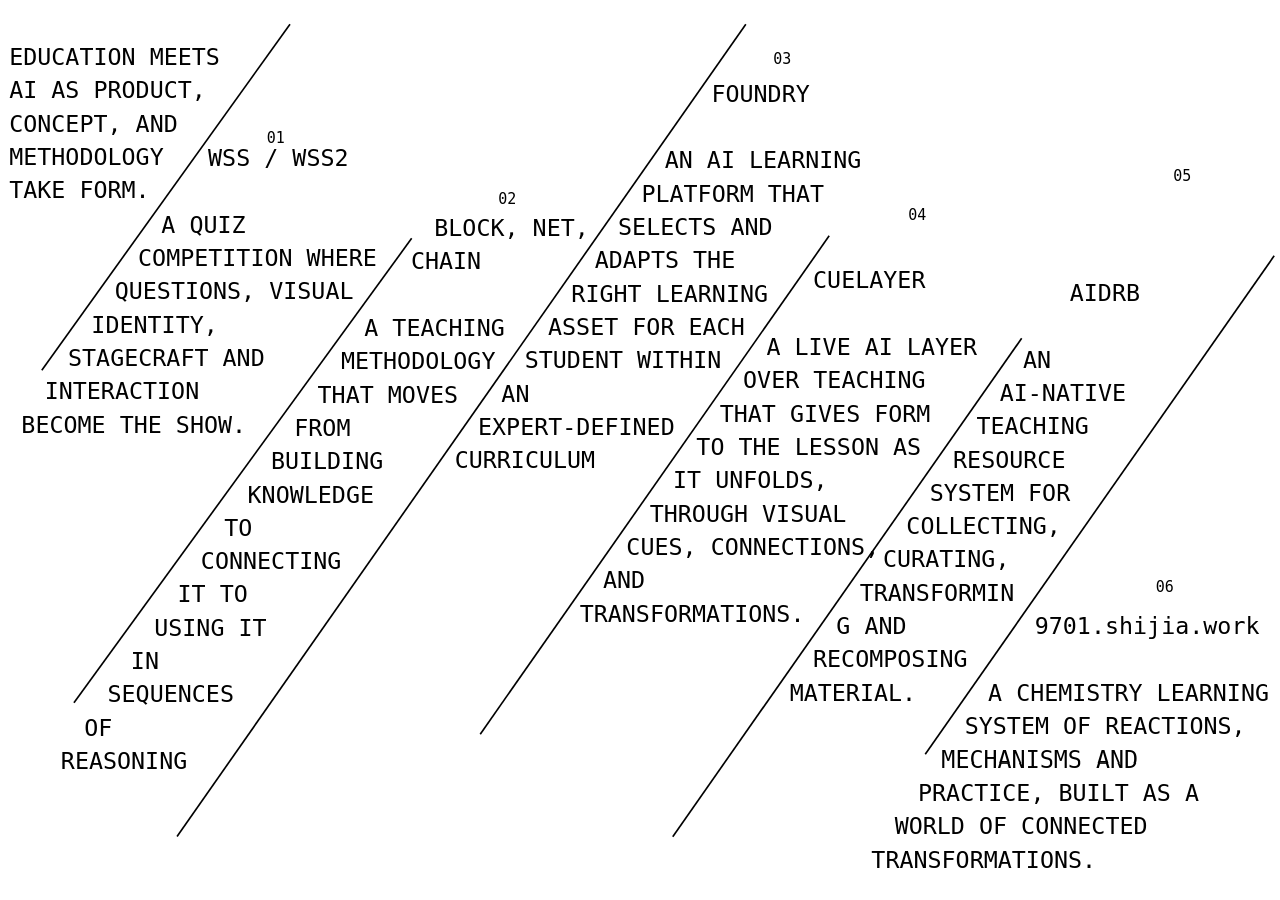
<file: index.html>
<!DOCTYPE html>
<html lang="en">
<head>
<meta charset="UTF-8" />
<meta name="viewport" content="width=device-width, initial-scale=1.0" />
<title>concept.shijia.work — redesigned diagonal frontpage</title>
<link rel="preconnect" href="https://fonts.googleapis.com">
<link rel="preconnect" href="https://fonts.gstatic.com" crossorigin>
<link href="https://fonts.googleapis.com/css2?family=Bodoni+Moda:ital,opsz,wght@0,6..96,400;0,6..96,500;1,6..96,400;1,6..96,500&family=Noto+Sans:ital,wght@0,400;0,600;0,800;1,400;1,600&display=swap" rel="stylesheet">
<link rel="stylesheet" href="styles.css" />
<link rel="stylesheet" href="navigation.css" />
<link rel="stylesheet" href="wss/content.css" />
</head>
<body>
<div class="viewport" id="viewport">
  <div class="scene" id="scene">
    <div class="project-world" id="projectWorld">
      <div class="project-scroll" id="projectScroll"></div>
    </div>
    <main class="stage" id="stage" aria-label="Concept portfolio index"></main>
    <div class="scan-world" id="scanWorld">
      <div class="project-kicker" id="scanKicker"></div>
      <h1 class="project-title" id="scanTitle"></h1>
      <div class="project-statement" id="scanStatement"></div>
    </div>
    <button class="back" id="backBtn">↙ INDEX / ESC</button>
  </div>
</div>
<script src="data.js"></script>
<script src="wss/design.js"></script>
<script src="wss/live.js"></script>
<script src="wss/content.js"></script>
<script src="app.js"></script>
<script src="navigation.js"></script>
</body>
</html>
</file>
<file: styles.css>
:root{
  --accent:#e9ff4f;
  --ease:cubic-bezier(.22,.76,.22,1);
}
*{box-sizing:border-box}
html,body{
  margin:0;width:100%;height:100%;overflow:hidden;
  background:#fff;color:#000;
}
body{display:grid;place-items:center}
button{font:inherit;color:inherit}

.viewport{
  position:relative;
  width:100vw;height:100vh;
  overflow:hidden;background:#fff;
}
.scene{
  position:absolute;
  left:50%;top:50%;
  width:1536px;height:1024px;
  transform-origin:center;
  background:#fff;color:#000;
  font-family:"Noto Sans Mono","Roboto Mono",monospace;
  cursor:crosshair;
}

/* ---------------- FRONT PAGE ---------------- */
.stage{
  position:absolute;inset:0;
  width:1536px;height:1024px;
  z-index:10;
  background:#fff;
  overflow:hidden;
}
.rule{
  position:absolute;
  height:2px;
  background:#000;
  transform-origin:0 50%;
}
.line{
  position:absolute;
  white-space:nowrap;
  font-size:28px;
  line-height:40px;
  font-weight:400;
  letter-spacing:0;
}
.index{
  position:absolute;
  white-space:nowrap;
  font-size:18px;
  line-height:24px;
  font-weight:400;
}

/* ---------------- PROJECT WORLD ---------------- */
.project-world,
.scan-world{
  position:absolute;inset:0;
  width:1536px;height:1024px;
  background:var(--accent);
  color:#000;
  overflow:hidden;
}
.project-world{
  z-index:1;
  opacity:0;
  pointer-events:none;
  transition:opacity 160ms ease;
}
.project-world.visible{opacity:1}
.opened .project-world{pointer-events:auto}

.construction-notice{
  position:absolute;
  top:18px;right:18px;
  z-index:75;
  padding:8px 10px 7px;
  border:1px solid #000;
  background:#fff;
  color:#000;
  font-size:10px;
  line-height:1;
  letter-spacing:.08em;
  text-transform:uppercase;
  pointer-events:none;
}

.project-scroll{
  position:absolute;
  inset:0;
  width:1536px;
  height:1024px;
  overflow-y:auto;
  overflow-x:hidden;
  scrollbar-width:none;
  overscroll-behavior:contain;
  background:#fff;
}
.project-scroll::-webkit-scrollbar{display:none}

.project-page{
  position:relative;
  width:1536px;
  min-height:1024px;
  overflow:hidden;
  padding:42px 48px;
}
.project-hero{height:1024px}
.project-assets{min-height:1024px;padding-top:62px;padding-bottom:72px}

.project-kicker{
  position:absolute;
  left:48px;top:42px;
  z-index:5;
  font-size:12px;
  line-height:1;
  letter-spacing:.08em;
  text-transform:uppercase;
}
.project-title{
  position:absolute;
  left:76px;top:175px;
  z-index:4;
  margin:0;
  max-width:1120px;
  font-size:160px;
  line-height:.78;
  letter-spacing:-.085em;
  text-transform:uppercase;
  font-weight:400;
}
.project-statement{
  position:absolute;
  z-index:5;
  margin:0;
  width:600px;
  font-size:21px;
  line-height:1.2;
  text-transform:uppercase;
}
.project-micro{
  position:absolute;
  z-index:5;
  font-size:11px;
  letter-spacing:.05em;
  text-transform:uppercase;
}
.color-field{
  position:absolute;
  z-index:1;
}

/* asset placement — deliberately large, editorial, sparse */
.asset-label{
  margin:0 0 18px;
  font-size:11px;
  letter-spacing:.06em;
  text-transform:uppercase;
}
.asset{
  position:relative;
  overflow:hidden;
  min-height:320px;
  padding:20px;
  display:flex;
  align-items:flex-end;
  font-size:13px;
  line-height:1.3;
  letter-spacing:.035em;
  text-transform:uppercase;
}
.asset .tag{
  position:absolute;
  left:18px;top:16px;
  font-size:10px;
  opacity:.6;
}
.asset .caption{
  position:relative;
  z-index:2;
  max-width:520px;
}
.asset-main{
  width:88%;
  min-height:610px;
}
.asset-row{
  display:grid;
  grid-template-columns:2fr 1fr;
  gap:14px;
  margin-top:14px;
}
.asset-row.equal{grid-template-columns:1fr 1fr}
.asset-row.three{grid-template-columns:repeat(3,1fr)}
.asset-row .asset{min-height:360px}
.asset-film{
  display:grid;
  grid-template-columns:repeat(4,1fr);
  gap:8px;
  margin-top:14px;
}
.asset-film .asset{min-height:190px}

/* WSS */
.world-wss{background:#050505;color:#fff}
.world-wss .project-title{color:#ff20cf}
.world-wss .project-statement{left:110px;bottom:90px;color:#27c7ff}
.world-wss .project-micro{right:70px;bottom:56px;color:#fff}
.world-wss .wss-f1{right:-60px;top:74px;width:650px;height:430px;background:#27c7ff}
.world-wss .wss-f2{right:155px;bottom:130px;width:380px;height:290px;background:#ff20cf}
.world-wss .wss-f3{right:330px;top:405px;width:185px;height:185px;background:#050505}
.world-wss-assets{background:#050505;color:#fff}
.world-wss-assets .stage-video{background:#0a0a0a;color:#27c7ff}
.world-wss-assets .screen-shot{background:#ff20cf;color:#050505}
.world-wss-assets .event-photo{background:#27c7ff;color:#050505}

/* WSS2 chapter */
.world-wss2{background:#1b2a1c;color:#ead8c7}
.world-wss2 .project-title{color:#ff68a8}
.world-wss2 .project-statement{right:90px;bottom:90px;color:#ead8c7}
.world-wss2 .project-micro{left:82px;bottom:54px;color:#c9b047}
.world-wss2 .wss2-f1{right:-60px;top:-40px;width:680px;height:540px;background:#ff68a8}
.world-wss2 .wss2-f2{right:150px;top:270px;width:400px;height:330px;background:#ead8c7}
.world-wss2 .wss2-f3{right:300px;bottom:100px;width:245px;height:245px;background:#78ac6d}
.world-wss2 .wss2-f4{right:75px;bottom:55px;width:135px;height:135px;background:#c9b047}
.world-wss2-assets{background:#1b2a1c;color:#ead8c7}
.world-wss2-assets .primary{background:#ff68a8;color:#1b2a1c}
.world-wss2-assets .green{background:#78ac6d;color:#1b2a1c}
.world-wss2-assets .gold{background:#c9b047;color:#1b2a1c}

/* BLOCK NET CHAIN */
.world-bnc{background:#fff;color:#000}
.world-bnc .project-title{font-size:132px;top:120px}
.world-bnc .project-statement{left:80px;bottom:74px}
.bnc-states{
  position:absolute;
  right:55px;top:105px;bottom:105px;width:650px;
  display:grid;grid-template-columns:repeat(3,1fr);gap:12px;
}
.bnc-state{
  display:flex;align-items:flex-end;padding:18px;
  font-size:16px;text-transform:uppercase;
}
.bnc-block{background:#f24b3f}
.bnc-net{background:#315bff;color:#fff}
.bnc-chain{background:#f2d84b}
.world-bnc-assets{background:#fff;color:#000}
.world-bnc-assets .bnc-grid{
  display:grid;grid-template-columns:repeat(3,1fr);gap:14px;
}
.world-bnc-assets .bnc-grid .asset{min-height:690px}
.world-bnc-assets .bnc-grid .asset:nth-child(1){background:#f24b3f}
.world-bnc-assets .bnc-grid .asset:nth-child(2){background:#315bff;color:#fff}
.world-bnc-assets .bnc-grid .asset:nth-child(3){background:#f2d84b}

/* FOUNDRY */
.world-foundry{background:#202020;color:#f3eee6}
.world-foundry .project-title{color:#ff5a1f}
.world-foundry .project-statement{left:110px;bottom:90px}
.world-foundry .project-micro{right:76px;bottom:55px;color:#ff5a1f}
.world-foundry .foundry-f1{right:125px;top:105px;width:505px;height:735px;background:#ff5a1f}
.world-foundry .foundry-f2{right:250px;top:205px;width:340px;height:525px;background:#202020}
.world-foundry .foundry-f3{right:310px;top:280px;width:220px;height:380px;background:#ff5a1f}
.world-foundry-assets{background:#202020;color:#f3eee6}
.world-foundry-assets .governance{background:#ff5a1f;color:#202020}
.world-foundry-assets .prototype{background:#161616;color:#f3eee6}

/* CUELAYER — subtle color */
.world-cuelayer{background:#f5f4ee;color:#111}
.world-cuelayer .project-title{color:#111}
.world-cuelayer .project-statement{right:86px;bottom:85px;color:#586579}
.world-cuelayer .project-micro{left:78px;bottom:56px;color:#6d6d68}
.world-cuelayer .cue-f1{left:0;right:0;top:465px;height:102px;background:#eef0c8}
.world-cuelayer .cue-f2{right:0;top:0;width:185px;height:1024px;background:#dbe1ea}
.world-cuelayer-assets{background:#f5f4ee;color:#111}
.world-cuelayer-assets .product{background:#151515;color:#f5f4ee}
.world-cuelayer-assets .asset-film .asset:nth-child(1){background:#f5f4ee;color:#111}
.world-cuelayer-assets .asset-film .asset:nth-child(2){background:#eef0c8;color:#111}
.world-cuelayer-assets .asset-film .asset:nth-child(3){background:#dbe1ea;color:#263242}
.world-cuelayer-assets .asset-film .asset:nth-child(4){background:#252525;color:#f5f4ee}
.world-cuelayer-assets .diagram{margin-top:14px;background:#faf9f5;color:#586579;min-height:430px}

/* AIDRB — black / white / red */
.world-aidrb{background:#f7f7f4;color:#111}
.world-aidrb .project-title{color:#111}
.world-aidrb .project-statement{right:86px;bottom:86px;color:#111}
.world-aidrb .project-micro{left:78px;bottom:56px;color:#c9302c}
.world-aidrb .aid-f1{right:80px;top:95px;width:565px;height:590px;background:#111}
.world-aidrb .aid-f2{right:170px;top:190px;width:410px;height:405px;background:#f7f7f4}
.world-aidrb .aid-f3{right:55px;bottom:85px;width:105px;height:105px;background:#c9302c}
.world-aidrb-assets{background:#f7f7f4;color:#111}
.world-aidrb-assets .spread{background:#111;color:#f7f7f4}
.world-aidrb-assets .before{background:#f7f7f4;color:#111;box-shadow:inset 0 0 0 1px #111}
.world-aidrb-assets .after{background:#fff;color:#c9302c;box-shadow:inset 0 0 0 1px #c9302c}

/* 9701 — exact four product gradients */
.world-9701{
  --home-1:#d8c4e3; --home-2:#e8ccda; --home-3:#f3c99a;
  --as-1:#8bc0ad; --as-2:#b7d19b; --as-3:#ecd98e;
  --a2-1:#f08475; --a2-2:#f4af7e; --a2-3:#ead27f;
  --interactive-1:#8ebee3; --interactive-2:#9fcad2; --interactive-3:#a8c0a2;
  background:#faf8f4;color:#252525;
}
.world-9701 .project-title{color:#252525}
.world-9701 .project-statement{left:92px;bottom:85px;color:#353535}
.world-9701 .project-micro{right:70px;bottom:56px;color:#555}
.gradient-set{
  position:absolute;
  right:55px;top:100px;width:690px;height:700px;
  display:grid;grid-template-columns:repeat(2,1fr);grid-template-rows:repeat(2,1fr);gap:10px;
  z-index:1;
}
.gradient-panel{
  display:flex;align-items:flex-end;padding:16px;
  font-size:11px;letter-spacing:.05em;text-transform:uppercase;color:#252525;
}
.gradient-home{background:linear-gradient(135deg,var(--home-1),var(--home-2) 52%,var(--home-3))}
.gradient-as{background:linear-gradient(135deg,var(--as-1),var(--as-2) 52%,var(--as-3))}
.gradient-a2{background:linear-gradient(135deg,var(--a2-1),var(--a2-2) 52%,var(--a2-3))}
.gradient-interactive{background:linear-gradient(135deg,var(--interactive-1),var(--interactive-2) 52%,var(--interactive-3))}
.world-9701-assets{background:#faf8f4;color:#252525}
.world-9701-assets .network{background:linear-gradient(135deg,var(--home-1),var(--home-2) 52%,var(--home-3));color:#252525}
.world-9701-assets .as-asset{background:linear-gradient(135deg,var(--as-1),var(--as-2) 52%,var(--as-3));color:#25352f}
.world-9701-assets .a2-asset{background:linear-gradient(135deg,var(--a2-1),var(--a2-2) 52%,var(--a2-3));color:#3c2b26}
.world-9701-assets .interactive-asset{background:linear-gradient(135deg,var(--interactive-1),var(--interactive-2) 52%,var(--interactive-3));color:#26383b}

/* ---------------- SCAN PREVIEW ---------------- */
.scan-world{
  z-index:20;
  opacity:0;
  pointer-events:none;
  clip-path:inset(0 0 100% 0);
  transition:opacity 80ms ease;
}
.scan-world.show{opacity:1}
.scan-world.commit{
  opacity:0;
  transition:opacity 180ms ease;
}
.scan-world .project-kicker{left:70px;top:56px}
.scan-world .project-title{left:64px;top:145px;font-size:145px}
.scan-world .project-statement{right:76px;bottom:76px;left:auto;width:560px}

/* ---------------- SCAN ---------------- */
.scan-world{
  z-index:20;
  opacity:0;
  pointer-events:none;
  clip-path:inset(0 0 100% 0);
  transition:opacity 80ms ease;
}
.scan-world.show{opacity:1}
.scan-world.commit{
  opacity:0;
  transition:opacity 180ms ease;
}

/* ---------------- MOVING SHEETS ---------------- */
.field-sheet{
  position:absolute;inset:0;
  width:1536px;height:1024px;
  z-index:40;
  background:#fff;
  overflow:hidden;
  pointer-events:none;
  clip-path:var(--clip);
  will-change:transform;
  transition:transform 1120ms var(--ease);
}
.field-sheet.exit{
  transform:translate3d(var(--dx),var(--dy),0);
}

/* ---------------- RETURN ---------------- */
.back{
  position:absolute;
  left:18px;bottom:18px;
  z-index:70;
  border:0;background:transparent;padding:0;
  font-size:11px;letter-spacing:.05em;
  text-transform:uppercase;
  cursor:pointer;
  opacity:0;pointer-events:none;
}
.opened .back{opacity:1;pointer-events:auto}
</file>
<file: navigation.css>
/* Browser-native navigation extension: history + touch overscroll-to-index. */

/* During an active pull there is deliberately no transition:
   the project layer tracks the finger 1:1. */
.return-pulling #stage{
  visibility:visible !important;
  z-index:0;
}

.return-pulling #projectWorld{
  transform:translate3d(0,var(--return-pull,0px),0);
  transition:none;
  will-change:transform;
}

/* Easing is allowed only after the finger is released. */
.return-pulling.return-resetting #projectWorld{
  transition:transform 180ms var(--ease),opacity 160ms ease;
}

.return-pulling.return-committing #projectWorld{
  transition:transform 160ms var(--ease),opacity 160ms ease;
}

@media (prefers-reduced-motion: reduce){
  .return-pulling.return-resetting #projectWorld,
  .return-pulling.return-committing #projectWorld{
    transition-duration:1ms;
  }
}

/* WSS cancels the index's fixed-canvas scale. Keep that transform while
   applying the existing pull distance in scene coordinates (screen px / scale).
   The extra class specificity prevents content.css from swallowing the pull. */
.return-pulling #projectWorld.wss-world {
  transform: translate3d(0,var(--return-pull,0px),0)
             translate(-50%,-50%) scale(var(--wss-unscale,1));
}
</file>
<file: wss/content.css>
/* WSS showbook: scoped viewport adapter, compositions and media controls. */
#projectWorld.wss-world{inset:auto;left:calc(50% + var(--wss-offset-x,0px));top:calc(50% + var(--wss-offset-y,0px));width:100vw;height:100vh;height:100dvh;transform:translate(-50%,-50%) scale(var(--wss-unscale,1));transform-origin:center;background:#171317}
#projectWorld.wss-world>.project-scroll{width:100%;height:100%;background:#171317;cursor:auto;scrollbar-width:thin;scrollbar-color:#686258 transparent}
.scene.return-pulling #projectWorld.wss-world{transform:translate(-50%,calc(-50% + var(--return-pull,0px))) scale(var(--wss-unscale,1))}
.scene.opened.wss-scene>.field-sheet{visibility:hidden}.wss-scene>.back{visibility:hidden;pointer-events:none}
.wss-story{--pink:#ed9ec5;--blue:#54d9f6;--cream:#f0ebdf;--green:#15362c;--gutter:clamp(20px,4.4vw,84px);color:var(--cream);background:#171317;font:15px/1.5 'Noto Sans',Arial,Helvetica,sans-serif;-webkit-font-smoothing:antialiased}
.wss-story :where(h1,h2,h3,p,figure,ol){margin:0}.wss-sr-only{position:absolute!important;width:1px!important;height:1px!important;padding:0!important;margin:-1px!important;overflow:hidden!important;clip:rect(0,0,0,0)!important;white-space:nowrap!important;border:0!important}.wss-story *{box-sizing:border-box}.wss-story [hidden]{display:none!important}
.wss-story :where(button,a){-webkit-tap-highlight-color:transparent}.wss-story button{border:0;border-radius:0;background:none;color:inherit;cursor:pointer;font:inherit;min-height:44px}
.wss-story a{color:inherit;text-decoration:none}.wss-story :where(button,a):focus-visible{outline:2px solid currentColor;outline-offset:4px}
.wss-story img{width:100%;height:auto;display:block}.wss-story em{font-family:inherit;font-style:italic;font-weight:400}
.wss-story h2{font-size:clamp(40px,5.4vw,86px);line-height:1;letter-spacing:-.055em;font-weight:500}
.wss-story h3{font-size:clamp(30px,3.4vw,54px);line-height:1.05;font-weight:500;letter-spacing:-.04em}
.wss-pad{padding-inline:var(--gutter)}
.wss-eyebrow,.wss-running,.wss-bar,.wss-edition-line>span,.wss-dimensions,.wss-film-caption,.wss-story figcaption,.wss-overture-notes>span,.wss-threshold-note>span,.wss-live-toolbar,.wss-live-bottom,.wss-finale>span,.wss-finale>button,.wss-play-guide{font-family:'Noto Sans Mono',Consolas,monospace}
.wss-eyebrow{font-size:11px;line-height:1.5;letter-spacing:.055em}.wss-running{display:flex;justify-content:space-between;gap:20px;padding-bottom:17px;border-bottom:1px solid currentColor;font-size:11px;letter-spacing:.03em}
.wss-bar{height:56px;display:grid;grid-template-columns:1fr auto 1fr;gap:16px;align-items:center;padding-inline:24px;position:sticky;top:0;z-index:30;background:#171317;color:#f2ebdf;font-size:11px;border-bottom:1px solid #ffffff24}
.wss-brand{white-space:nowrap}.wss-brand>span{color:#afa5a9}.wss-chapter-links{display:flex;gap:14px}.wss-chapter-links button{padding:0 4px;color:#b4a8ae;font-size:11px}
.wss-chapter-links button[aria-current]{color:#fff;text-decoration:underline;text-underline-offset:7px}.wss-return{justify-self:end;display:flex;gap:16px;align-items:center;font-size:11px!important}.wss-return span{font:26px Arial}

/* Layered landing v4: two editions occupy one editorial field. */
.wss-layered-landing{background:#0c0b0e;color:#f4efe8;padding:18px var(--gutter) 24px}.wss-layered-meta{display:flex;justify-content:space-between;gap:20px;padding:0 0 14px;font:10px/1.4 'Noto Sans Mono',Consolas,monospace;letter-spacing:.08em;border-bottom:1px solid #ffffff33}
.wss-reveal{--reveal:50%;position:relative;height:min(830px,calc(100dvh - 170px));min-height:620px;overflow:hidden;isolation:isolate;background:#15362c;touch-action:pan-y;outline:none;cursor:ew-resize}
.wss-edition-layer{position:absolute;inset:0;overflow:hidden}.wss-layer--wss2{z-index:1;background:#15362c;color:#efe6d3}.wss-layer--wss{z-index:2;background:#ed9ec5;color:#121014;clip-path:inset(0 calc(100% - var(--reveal)) 0 0);transition:clip-path .58s cubic-bezier(.2,.75,.2,1)}
.wss-reveal.is-dragging .wss-layer--wss{transition:none}.wss-layer-grid{position:absolute;inset:0;display:grid;grid-template-columns:repeat(12,minmax(0,1fr));grid-template-rows:auto 1fr auto;gap:18px 1.5vw;padding:clamp(24px,3vw,48px)}
.wss-layer-index{grid-column:1/4;align-self:start;display:grid;grid-template-columns:auto auto;justify-content:start;gap:0 12px;align-items:baseline;font-family:'Noto Sans',Arial,sans-serif}.wss-layer-index>span{font-size:11px;letter-spacing:.08em}.wss-layer-index>b{font-size:clamp(30px,3vw,52px);line-height:.9;letter-spacing:-.05em}.wss-layer-index>small{grid-column:2;font-size:9px;letter-spacing:.14em;opacity:.7}
.wss-layer-copy{grid-column:1/6;grid-row:2;align-self:center;position:relative;z-index:2}.wss-layer-copy>p{font:10px/1.4 'Noto Sans',Arial,sans-serif;letter-spacing:.14em;margin-bottom:24px!important}.wss-layer-copy>span{display:block;margin-top:28px;font:11px/1.55 'Noto Sans',Arial,sans-serif;letter-spacing:.08em}
.wss-layer-copy--wss h1{font:800 clamp(58px,8.2vw,142px)/.82 'Noto Sans',Arial,sans-serif;letter-spacing:-.085em;outline:none}.wss-layer-art{grid-column:6/13;grid-row:1/4;align-self:center;position:relative}.wss-layer-art img{max-height:72vh;object-fit:contain}.wss-layer-art--wss{grid-column:5/13;align-self:end}.wss-layer-art--wss img{max-height:none;object-fit:cover}
.wss2-layer-copy{grid-column:7/13;text-align:right;justify-self:end}.wss2-layer-copy h2{font:400 clamp(70px,9vw,158px)/.78 'Bodoni Moda','Times New Roman',serif;letter-spacing:-.07em}.wss2-layer-copy h2 em{display:block;color:#f0bfd2}.wss2-layer-copy h2 small{display:block;font:italic 400 clamp(24px,2.2vw,38px)/1 'Bodoni Moda','Times New Roman',serif;letter-spacing:.02em;margin:15px 0}.wss-layer--wss2 .wss-layer-index{grid-column:10/13;justify-self:end;text-align:right;font-family:'Bodoni Moda','Times New Roman',serif}.wss-layer--wss2 .wss-layer-index>b{font-weight:500;font-style:italic}.wss-layer--wss2 .wss-layer-art{grid-column:1/8}.wss-layer--wss2 .wss-layer-folio{font-family:'Bodoni Moda','Times New Roman',serif;font-style:italic}
.wss-layer-folio{grid-column:10/13;grid-row:3;align-self:end;justify-self:end;text-align:right;font:10px/1.55 'Noto Sans',Arial,sans-serif;letter-spacing:.08em;position:relative;z-index:3}
.wss-reveal-bar{position:absolute;z-index:7;top:0;bottom:0;left:var(--reveal);width:1px;background:#f7f2e9;box-shadow:0 0 0 1px #0003;transition:left .58s cubic-bezier(.2,.75,.2,1);pointer-events:none}.wss-reveal.is-dragging .wss-reveal-bar{transition:none}.wss-reveal-bar>i{position:absolute;top:50%;left:50%;width:15px;height:86px;transform:translate(-50%,-50%);border:1px solid #f7f2e9;background:#121014}.wss-reveal-bar>i:before,.wss-reveal-bar>i:after{content:'';position:absolute;left:4px;right:4px;height:1px;background:#f7f2e9}.wss-reveal-bar>i:before{top:39px}.wss-reveal-bar>i:after{top:45px}.wss-reveal-bar>span{position:absolute;top:calc(50% + 54px);left:50%;transform:translateX(-50%) rotate(-90deg);font:8px/1 'Noto Sans Mono',monospace;letter-spacing:.2em;color:#f7f2e9}
.wss-edition-switch{position:absolute;z-index:8;top:22px;display:flex!important;align-items:baseline;gap:8px;min-height:36px!important;padding:0 8px!important;font-family:'Noto Sans',Arial,sans-serif!important;font-size:10px!important;letter-spacing:.08em}.wss-edition-switch b{font-size:18px}.wss-edition-switch>span{font-weight:700;font-size:18px;line-height:.9;letter-spacing:-.04em}.wss-edition-switch small{display:block;margin-top:5px;font:8px/1.1 'Noto Sans',Arial,sans-serif;letter-spacing:.12em;font-style:normal;font-weight:400;opacity:.65}.wss-edition-switch--wss{left:16px;color:#161118!important}.wss-edition-switch--wss2{right:16px;color:#f0e8d8!important;font-family:'Bodoni Moda','Times New Roman',serif!important;font-style:italic!important}.wss-edition-switch--wss2>span{font-family:'Bodoni Moda','Times New Roman',serif;font-weight:500;font-style:italic}
.wss-landing-statement{display:grid;grid-template-columns:minmax(260px,560px) 1fr;gap:30px;align-items:end;padding:18px 0 0;color:#f4efe8}.wss-landing-statement>p{font:600 clamp(12px,1.15vw,17px)/1.45 'Noto Sans',Arial,sans-serif;text-transform:uppercase;max-width:560px}.wss-landing-statement>div{display:flex;justify-content:flex-end;gap:18px;font:9px/1.4 'Noto Sans Mono',monospace;letter-spacing:.08em}
.wss-reveal:focus-visible{outline:2px solid #f4efe8;outline-offset:4px}
.wss-act-one{font-family:'Noto Sans',Arial,sans-serif}.wss-act-one :is(h2,h3,em){font-family:'Noto Sans',Arial,sans-serif}.wss-act-two{font-family:'Noto Sans',Arial,sans-serif}.wss-act-two :is(h2,h3){font-family:'Bodoni Moda','Times New Roman',serif;font-weight:500;letter-spacing:-.04em}.wss-act-two em{font-family:'Bodoni Moda','Times New Roman',serif;font-style:italic}
.wss-signal-film{grid-area:motion;min-width:0}.wss-graphic-spread{grid-template-areas:'note stage stage' 'motion invite aside'}.wss-signal-film .wss-film-caption{color:#d7ccd2}
.wss-preview-transition{display:grid;grid-template-columns:3fr 7fr;gap:26px 5vw;padding-top:30px;padding-bottom:40px;background:var(--green);color:#efe6d3}.wss-preview-transition>.wss-running{grid-column:1/-1;border-color:#eadfca55}.wss-preview-copy{padding-top:8px}.wss-preview-copy h2{font:500 clamp(46px,5.7vw,90px)/.92 'Bodoni Moda','Times New Roman',serif;letter-spacing:-.055em;margin:24px 0}.wss-preview-copy>p:last-child{max-width:280px;font:13px/1.6 'Noto Sans',Arial,sans-serif;color:#cbd0c3}.wss-preview-film{min-width:0}.wss-preview-film>.wss-film{background:#edc7d8;color:#17352c;padding:12px 12px 0}.wss-preview-handoff{display:grid;grid-template-columns:1fr auto 1fr;align-items:center;gap:15px;margin-top:18px;padding-top:15px;border-top:1px solid #eadfca55;font:10px/1.4 'Noto Sans',Arial,sans-serif;letter-spacing:.12em}.wss-preview-handoff>span:last-child{text-align:right}.wss-preview-handoff i{font:italic 26px/1 'Bodoni Moda',serif}

/* Legacy v3 Act I rules retained for lower-detail compatibility. */
.wss-cover{display:grid;grid-template-columns:5fr 7fr;column-gap:5vw;row-gap:34px;padding-top:26px;padding-bottom:16px;background:var(--pink);color:#191318}
.wss-cover>.wss-running,.wss-dimensions{grid-column:1/-1}.wss-cover-copy{padding-top:7px;align-self:start}.wss-cover-copy>.wss-eyebrow{display:none}
.wss-cover h1{font-size:clamp(48px,6.4vw,106px);line-height:.94;letter-spacing:-.07em;font-weight:750;outline:none;margin:10px 0 31px}.wss-cover h1>span{font-family:Georgia,serif;font-style:italic;font-weight:400}
.wss-statement{text-transform:uppercase;max-width:370px;font-size:clamp(15px,1.25vw,19px);line-height:1.5}
.wss-cover-screen{min-width:0}.wss-edition-line{display:flex;justify-content:space-between;align-items:end;margin-bottom:14px}.wss-edition-line strong{font-size:38px;letter-spacing:-.06em;line-height:1}.wss-edition-line>span{text-align:right;font-size:10px;line-height:1.45}
.wss-cover-note{padding-top:14px;border-top:1px solid #19131870;font-size:clamp(18px,1.8vw,28px);line-height:1.1;margin-top:2px!important}
.wss-dimensions{display:grid;grid-template-columns:repeat(4,1fr);align-items:center;border-top:1px solid #19131870;margin-top:12px;padding-top:3px;font-size:10px;letter-spacing:.045em}.wss-dimensions button{font-family:inherit;font-size:10px;text-align:right;padding:0}.wss-dimensions span:nth-child(2){text-align:center}.wss-dimensions span:nth-child(3){text-align:center}
.wss-film{min-width:0}.wss-film-screen{background:#0a080c;aspect-ratio:var(--film-ratio,16/9);position:relative}.wss-film video{display:block;width:100%;height:100%;object-fit:contain}
.wss-film-caption{display:flex;justify-content:space-between;align-items:center;gap:12px;min-height:50px;font-size:10px;line-height:1.4;letter-spacing:.03em;text-transform:uppercase}.wss-film-caption b{font-weight:400;opacity:.65;white-space:nowrap;margin-left:8px}.wss-film-actions{display:flex;gap:18px;flex-shrink:0}.wss-film-actions button{font:10px/1.3 'Noto Sans Mono',Consolas,monospace;padding:0}.wss-film-actions button:hover{text-decoration:underline;text-underline-offset:5px}.wss-media-error{font-size:12px;padding:8px 0}
.wss-story figure:not(.wss-film)>figcaption{display:flex;align-items:baseline;gap:14px;padding-top:12px;font-size:10px;line-height:1.45;letter-spacing:.045em}.wss-story figure:not(.wss-film)>figcaption>span{font-size:11px;color:inherit;opacity:.6}
.wss-graphic-spread{display:grid;grid-template-columns:3fr 5fr 3fr;grid-template-areas:'note stage stage' 'note invite aside';gap:30px 3.8vw;padding-top:56px;padding-bottom:60px;align-items:start}
.wss-graphic-note{grid-area:note}.wss-graphic-note h2{font-size:clamp(34px,3.7vw,59px);margin-top:28px}.wss-graphic-note h2 em{color:var(--blue)}.wss-graphic-note>p:last-child{margin-top:25px;max-width:210px;color:#c1b8be;font-size:14px;line-height:1.6}
.wss-stage-sheet{grid-area:stage}.wss-invite-sheet{grid-area:invite}.wss-graphic-aside{grid-area:aside;font-size:13px;color:#c7bac1;padding-top:0}.wss-graphic-aside span{display:block;font-size:clamp(19px,2vw,32px);line-height:1.15;color:var(--pink);margin-bottom:24px;letter-spacing:-.035em}
/* Act II: typographic duality and the teaser are one composition. */
.wss-overture{display:grid;grid-template-columns:3fr 7fr;gap:34px 5vw;padding-top:28px;padding-bottom:45px;background:var(--green);color:#f0e9d7}
.wss-overture>.wss-running{grid-column:1/-1;border-color:#e9dcca66}.wss-overture>.wss-running>span:last-child{font-weight:bold;font-size:13px}
.wss-duality{display:flex;flex-direction:column;align-items:start}.wss-duality h2{font-family:Georgia,serif;font-weight:400;font-size:clamp(50px,6.8vw,110px);letter-spacing:-.045em;line-height:.93;margin:28px 0 22px}
.wss-duality h2 em{color:#ecc5d6}.wss-duality h2 small{display:block;font:11px/1.5 'Noto Sans Mono',monospace;letter-spacing:.2em;margin:15px 0 13px 5px}.wss-duality>p{font-size:15px;line-height:1.45;color:#d1d2c3}
.wss-overture-mark{font:100px/.9 Georgia,serif;color:#b69c64;opacity:.8;margin-top:auto;padding-top:30px}
.wss-teaser-composition{min-width:0;padding-top:13px}.wss-teaser-composition>.wss-film{background:#edc7d8;color:#17352c;padding:14px 14px 0}.wss-teaser-composition .wss-film-caption{min-height:52px}
.wss-overture-notes{display:grid;grid-template-columns:1fr 1fr;gap:4vw;border-top:1px solid #e9dcca66;padding-top:20px;margin-top:22px}.wss-overture-notes>span{font-size:11px;line-height:1.55;letter-spacing:.04em}.wss-overture-notes>p{font-size:15px;line-height:1.5;max-width:290px}
/* A spatial atlas: relationships, not a serial gallery of source files. */
.wss-spatial{background:var(--cream);color:#1c352c;padding-top:27px;padding-bottom:60px}.wss-spatial>.wss-running{border-color:#21372b66}
.wss-spatial-grid{display:grid;grid-template-columns:repeat(12,minmax(0,1fr));gap:30px 2vw;margin-top:38px;align-items:start}
.wss-space-copy{grid-column:1/6;grid-row:1}.wss-space-copy h2{font-size:clamp(44px,5.2vw,82px);margin:20px 0 21px}.wss-space-copy>p:last-child{font-size:15px;max-width:290px;line-height:1.55}
.wss-world-art{grid-column:1/6;grid-row:2}.wss-world-room{grid-column:7/13;grid-row:1/3;align-self:end}.wss-world-room img{aspect-ratio:4/3;object-fit:contain}
.wss-threshold-note{grid-column:1/6;grid-row:3;display:flex;gap:25px;align-items:start;border-top:1px solid #21372b66;padding-top:18px;margin-top:4px}.wss-threshold-note>span{font-size:10px;white-space:nowrap}.wss-threshold-note>p{font-size:18px;line-height:1.35}
.wss-world-door{grid-column:2/5;grid-row:4}.wss-invitation-edit{grid-column:7/13;grid-row:3/5;min-width:0;padding-top:4px}.wss-invitation-edit header{border-top:1px solid #21372b66;padding-top:18px;margin-bottom:24px}.wss-invitation-edit h3{margin-top:16px}.wss-small-copy{font-size:13px;line-height:1.5;max-width:400px;color:#51645a;margin-top:4px!important}
/* Software is embedded in a working surface with a separate reading margin. */
.wss-live-area{background:#102920;color:var(--cream);padding-top:27px;padding-bottom:54px}.wss-live-area>.wss-running{border-color:#ece8df55}
.wss-live-heading{display:grid;grid-template-columns:1fr 1fr;align-items:end;gap:6vw;margin:36px 0}.wss-live-heading h2{font-size:clamp(44px,5.5vw,86px)}.wss-live-heading>p{max-width:300px;justify-self:end;font-size:15px;line-height:1.6;padding-bottom:5px}
.wss-play-grid{display:grid;grid-template-columns:2.6fr 9fr;gap:3vw;align-items:start}.wss-play-guide{font-size:11px;padding-top:7px}.wss-play-guide ol{list-style:none;padding:0;margin-top:26px}.wss-play-guide li{display:flex;align-items:start;gap:17px;padding:17px 0;border-top:1px solid #ece8df44;font-size:12px}.wss-play-guide li b{font-weight:400;color:#c9b58b;font-size:11px}.wss-play-guide li small{display:block;font:12px/1.5 Arial,Helvetica,sans-serif;color:#aebfb2;margin-top:7px}.wss-play-guide>p{font-size:11px;margin:22px 0}.wss-play-guide>a{display:inline-flex;align-items:center;min-height:44px;font-size:10px;border-bottom:1px solid #ece8df66}
.wss-live-slot{min-width:0}.wss-live-panel{display:block;position:relative;inset:auto;margin:0;padding:0;border:1px solid #8a8d7766;border-radius:0;width:100%;max-width:none;color:#f1eada;background:#081b16;overflow:hidden;box-shadow:none}
.wss-live-panel:modal{position:fixed;inset:16px;width:calc(100vw - 32px);height:calc(100dvh - 32px);max-height:none;display:flex;flex-direction:column;margin:0}
.wss-live-panel::backdrop{background:#050806ed}.wss-live-toolbar{display:flex;justify-content:space-between;align-items:center;gap:10px;padding:8px 16px;background:#e4dac1;color:#1c3028;min-height:55px;font-size:11px}.wss-live-toolbar small{font-size:9px}.wss-live-toolbar>div{display:flex;gap:20px}.wss-live-toolbar button{font-family:inherit;font-size:10px;padding:0}
.wss-live-viewport{position:relative;height:clamp(460px,42vw,670px);background:#060e0c;overflow:hidden}.wss-live-panel:modal .wss-live-viewport{flex:1;height:auto;min-height:0}.wss-frame-mount,.wss-frame-mount iframe{width:100%;height:100%;border:0;display:block}
.wss-live-cover{position:absolute;inset:0;z-index:2;overflow:hidden;display:grid;place-items:center;background:#071710}.wss-live-cover>img{position:absolute;inset:0;width:100%;height:100%;object-fit:cover;opacity:.42;filter:saturate(.7)}.wss-live-cover-text{position:relative;z-index:1;text-align:center;display:grid;gap:20px;justify-items:center;padding:20px}.wss-live-cover-text>span{font:10px 'Noto Sans Mono',monospace;letter-spacing:.15em}.wss-live-cover-text>button{background:#e4dac1;color:#15291f;font-size:12px;letter-spacing:.03em;padding:18px 24px;min-height:60px}.wss-live-cover-text>button>span{margin-left:25px;font-size:21px}.wss-live-cover-text>p{font-size:12px;color:#dadfce}
.wss-live-bottom{display:flex;align-items:center;justify-content:space-between;gap:14px;padding:11px 16px;min-height:58px;font-size:10px;border-top:1px solid #cbb98644}.wss-live-bottom p{font:12px/1.5 Arial,sans-serif;max-width:500px;color:#c1cbbb}.wss-live-bottom>a,.wss-live-bottom>button{font:10px/1.4 'Noto Sans Mono',monospace;flex-shrink:0;min-height:44px;display:inline-flex;align-items:center}
.wss-in-use{display:grid;grid-template-columns:4fr 4fr 2fr;gap:5vw;align-items:center;margin:46px 0 0;padding-top:28px;border-top:1px solid #ece8df44}.wss-in-use>p{font-size:clamp(30px,3.8vw,60px);line-height:1.06;letter-spacing:-.03em}.wss-in-use>p em{color:#ecc5d6}.wss-in-use>span{font:11px/1.8 'Noto Sans Mono',monospace;justify-self:end;color:#c9b58b}
.wss-finale{display:grid;grid-template-columns:1fr 1fr auto;align-items:end;gap:35px;background:#ed9ec5;color:#1c1820;padding-block:32px}.wss-finale>p{font-size:clamp(28px,4vw,62px);line-height:1;letter-spacing:-.06em}.wss-finale>span{font-size:10px;line-height:1.5}.wss-finale>button{font-size:11px;padding:0}
@media(min-width:1800px){.wss-story{--gutter:max(84px,calc((100vw - 1640px)/2))}}
@media(max-width:1050px) and (min-width:701px){.wss-cover{column-gap:30px;grid-template-columns:4fr 6fr}.wss-cover h1{font-size:6.2vw}.wss-graphic-spread{grid-template-columns:3fr 5fr 3fr;column-gap:22px}.wss-play-grid{grid-template-columns:2fr 7fr;gap:22px}.wss-play-guide li{gap:10px}.wss-film-actions{gap:12px}.wss-film-caption{flex-wrap:wrap;padding-top:9px}.wss-film-actions{margin-left:auto}.wss-live-bottom{flex-wrap:wrap}.wss-overture{grid-template-columns:3fr 7fr;gap:28px}.wss-brand>span{display:none}}
@media(max-width:700px){
 .wss-story{--gutter:20px}.wss-bar{grid-template-columns:auto 1fr auto;padding-inline:14px;gap:10px;height:54px;font-size:10px}.wss-brand>span{display:none}.wss-chapter-links{gap:10px;justify-content:center}.wss-chapter-links button{font-size:9px;padding:0}.wss-return{font-size:0!important;gap:0}.wss-return span{font-size:25px}.wss-running{font-size:9px;gap:16px;padding-bottom:14px}.wss-running>span:last-child{text-align:right}.wss-eyebrow{font-size:10px}
 .wss-cover{grid-template-columns:1fr;gap:23px;padding-top:20px;padding-bottom:8px}.wss-cover-copy{display:grid;grid-template-columns:1fr;gap:0;padding-top:0}.wss-cover h1{font-size:clamp(49px,13.8vw,95px);line-height:.96;margin:0 0 22px}.wss-cover h1 br:first-child{display:none}.wss-cover h1{word-spacing:.01em}.wss-statement{font-size:14px;line-height:1.5;max-width:420px}.wss-cover-screen{padding-left:22px}.wss-edition-line strong{font-size:29px}.wss-edition-line>span{font-size:9px}.wss-cover-note{font-size:19px;padding-top:12px}.wss-dimensions{font-size:8px;margin-top:0;gap:8px}.wss-dimensions button{font-size:8px}
 .wss-film-caption{font-size:9px;gap:2px;flex-wrap:wrap;padding-top:7px;min-height:49px}.wss-film-caption b{margin-left:5px}.wss-film-actions{gap:16px;margin-left:auto}.wss-film-actions button{font-size:9px}.wss-story figure:not(.wss-film)>figcaption{font-size:9px;padding-top:9px;gap:10px}
 .wss-graphic-spread{grid-template-columns:1fr 1fr;grid-template-areas:'note note' 'stage stage' 'invite invite' 'aside aside';gap:22px;padding-top:32px;padding-bottom:34px}.wss-graphic-note{display:grid;grid-template-columns:1fr 1fr;gap:20px}.wss-graphic-note>.wss-eyebrow{grid-column:1/-1}.wss-graphic-note h2{font-size:34px;margin:0}.wss-graphic-note>p:last-child{font-size:12px;margin-top:0;line-height:1.6;align-self:end}.wss-invite-sheet{width:83%;justify-self:end}.wss-graphic-aside{display:grid;grid-template-columns:1fr 1fr;align-items:end;gap:20px;font-size:12px}.wss-graphic-aside span{font-size:23px;margin-bottom:0}
 .wss-overture{grid-template-columns:1fr;gap:24px;padding-block:22px 30px}.wss-duality{display:grid;grid-template-columns:1fr 1fr;column-gap:16px;align-items:end}.wss-duality>.wss-eyebrow{grid-column:1/-1}.wss-duality h2{grid-column:1;margin:18px 0 0;font-size:53px}.wss-duality h2 small{font-size:9px;margin:11px 0}.wss-duality>p{font-size:12px;padding-bottom:3px}.wss-overture-mark{display:none}.wss-teaser-composition{padding:0}.wss-teaser-composition>.wss-film{padding:9px 9px 0}.wss-overture-notes{gap:22px;margin-top:16px;padding-top:16px}.wss-overture-notes>span{font-size:9px}.wss-overture-notes>p{font-size:12px;line-height:1.5}
 .wss-spatial{padding-top:23px;padding-bottom:32px}.wss-spatial-grid{grid-template-columns:repeat(6,minmax(0,1fr));gap:25px 12px;margin-top:27px}.wss-space-copy{grid-column:1/7;grid-row:1;display:grid;grid-template-columns:1fr 1fr;gap:15px}.wss-space-copy>.wss-eyebrow{grid-column:1/-1}.wss-space-copy h2{font-size:43px;margin:0}.wss-space-copy>p:last-child{font-size:12px;line-height:1.5;align-self:end}.wss-world-art{grid-column:1/6;grid-row:2}.wss-world-room{grid-column:2/7;grid-row:3}.wss-threshold-note{grid-column:1/7;grid-row:4;gap:18px;margin-top:0}.wss-threshold-note>p{font-size:17px}.wss-world-door{grid-column:2/6;grid-row:5}.wss-invitation-edit{grid-column:1/7;grid-row:6;padding-top:0}.wss-invitation-edit header{display:grid;grid-template-columns:1fr 2fr;gap:16px;align-items:start;margin-bottom:20px}.wss-invitation-edit h3{font-size:29px;margin-top:0}.wss-small-copy{font-size:12px}
 .wss-live-area{padding-block:23px 32px}.wss-live-heading{grid-template-columns:1fr;gap:18px;margin:25px 0}.wss-live-heading h2{font-size:45px}.wss-live-heading>p{font-size:13px;max-width:none;justify-self:start}.wss-play-grid{grid-template-columns:1fr;gap:18px}.wss-play-guide ol{display:grid;grid-template-columns:repeat(3,1fr);gap:12px;margin-top:13px}.wss-play-guide li{display:block;font-size:11px;padding:12px 0}.wss-play-guide li b{display:block;margin-bottom:6px}.wss-play-guide li small{font-size:11px;line-height:1.4}.wss-play-guide>p{font-size:10px;margin:5px 0 0;display:inline-block}.wss-play-guide>a{float:right;font-size:9px;margin-top:0}.wss-live-toolbar{padding:6px 11px;font-size:10px;gap:10px}.wss-live-toolbar small{display:none}.wss-live-toolbar>div{gap:16px}.wss-live-toolbar button{font-size:9px}.wss-live-viewport{height:590px}.wss-live-cover-text{padding:15px;gap:17px}.wss-live-cover-text>button{font-size:10px;padding:16px;min-height:58px}.wss-live-cover-text>button>span{margin-left:12px}.wss-live-bottom{padding:9px 11px;gap:8px;flex-wrap:wrap}.wss-live-bottom p{width:100%;font-size:11px}.wss-live-bottom>a{margin-left:auto;font-size:9px}.wss-live-panel:modal{inset:6px;width:calc(100vw - 12px);height:calc(100dvh - 12px)}
 .wss-in-use{grid-template-columns:3fr 2fr;gap:22px 17px;margin-top:30px;padding-top:24px}.wss-in-use>p{font-size:25px}.wss-in-use>span{grid-column:1/-1;justify-self:start;font-size:9px;line-height:1.5;word-spacing:8px}.wss-in-use>span br{display:none}.wss-finale{grid-template-columns:1fr auto;gap:18px;padding-block:25px}.wss-finale>p{font-size:32px}.wss-finale>span{font-size:9px;justify-self:end}.wss-finale>button{grid-column:1/-1;justify-self:end;font-size:10px}
}

@media(max-width:700px){
 .wss-layered-landing{padding:12px 0 18px}.wss-layered-meta{margin:0 16px;padding-bottom:10px;font-size:8px}.wss-reveal{height:calc(100dvh - 168px);min-height:590px;touch-action:pan-y}.wss-layer-grid{grid-template-columns:repeat(6,minmax(0,1fr));grid-template-rows:auto 1fr auto;padding:20px 16px 22px;gap:12px 8px}
 .wss-layer-index{grid-column:1/4;gap:0 8px}.wss-layer-index>b{font-size:28px}.wss-layer-index>small{font-size:8px}.wss-layer-copy{grid-column:1/6;align-self:start;margin-top:17vh}.wss-layer-copy>p{font-size:8px;margin-bottom:16px!important}.wss-layer-copy>span{font-size:9px;margin-top:18px}.wss-layer-copy--wss h1{font-size:clamp(48px,13.5vw,62px);line-height:.86}.wss2-layer-copy{grid-column:4/7;text-align:right;justify-self:end;margin-top:18vh}.wss2-layer-copy h2{font-size:clamp(44px,12.5vw,54px);line-height:.82}.wss2-layer-copy h2 small{font-size:22px;margin:10px 0}
 .wss-layer-art{grid-column:2/7;grid-row:2/4;align-self:end;opacity:.82}.wss-layer--wss2 .wss-layer-art{grid-column:1/5}.wss-layer-art img{max-height:48vh}.wss-layer-art--wss{grid-column:1/7;opacity:.78}.wss-layer-art--wss img{height:36vh;object-fit:cover;object-position:center}.wss-layer-folio{grid-column:4/7;font-size:8px}.wss-reveal-bar>i{height:72px;width:13px}.wss-reveal-bar>span{font-size:7px;top:calc(50% + 48px)}
 .wss-edition-switch{top:12px;font-size:8px!important}.wss-edition-switch b{font-size:13px}.wss-edition-switch>span{font-size:15px}.wss-edition-switch small{font-size:6px;margin-top:3px}.wss-edition-switch--wss{left:8px}.wss-edition-switch--wss2{right:8px}.wss-landing-statement{grid-template-columns:1fr;gap:9px;padding:14px 16px 0}.wss-landing-statement>p{font-size:10px;max-width:290px}.wss-landing-statement>div{justify-content:flex-start;gap:9px;font-size:7px;flex-wrap:wrap}
 .wss-graphic-spread{grid-template-areas:'note note' 'stage stage' 'motion motion' 'invite invite' 'aside aside'}.wss-signal-film{grid-area:motion}
 .wss-preview-transition{grid-template-columns:1fr;gap:20px;padding-block:22px 30px}.wss-preview-copy h2{font-size:48px;margin:16px 0}.wss-preview-copy>p:last-child{font-size:12px}.wss-preview-film>.wss-film{padding:8px 8px 0}.wss-preview-handoff{font-size:8px;margin-top:12px;padding-top:12px}
}
@media(prefers-reduced-motion:reduce){.wss-layer--wss,.wss-reveal-bar{transition:none!important}}

@media(prefers-reduced-motion:reduce){.wss-scene .field-sheet{transition-duration:1ms}.wss-story *{scroll-behavior:auto!important}}
</file>
